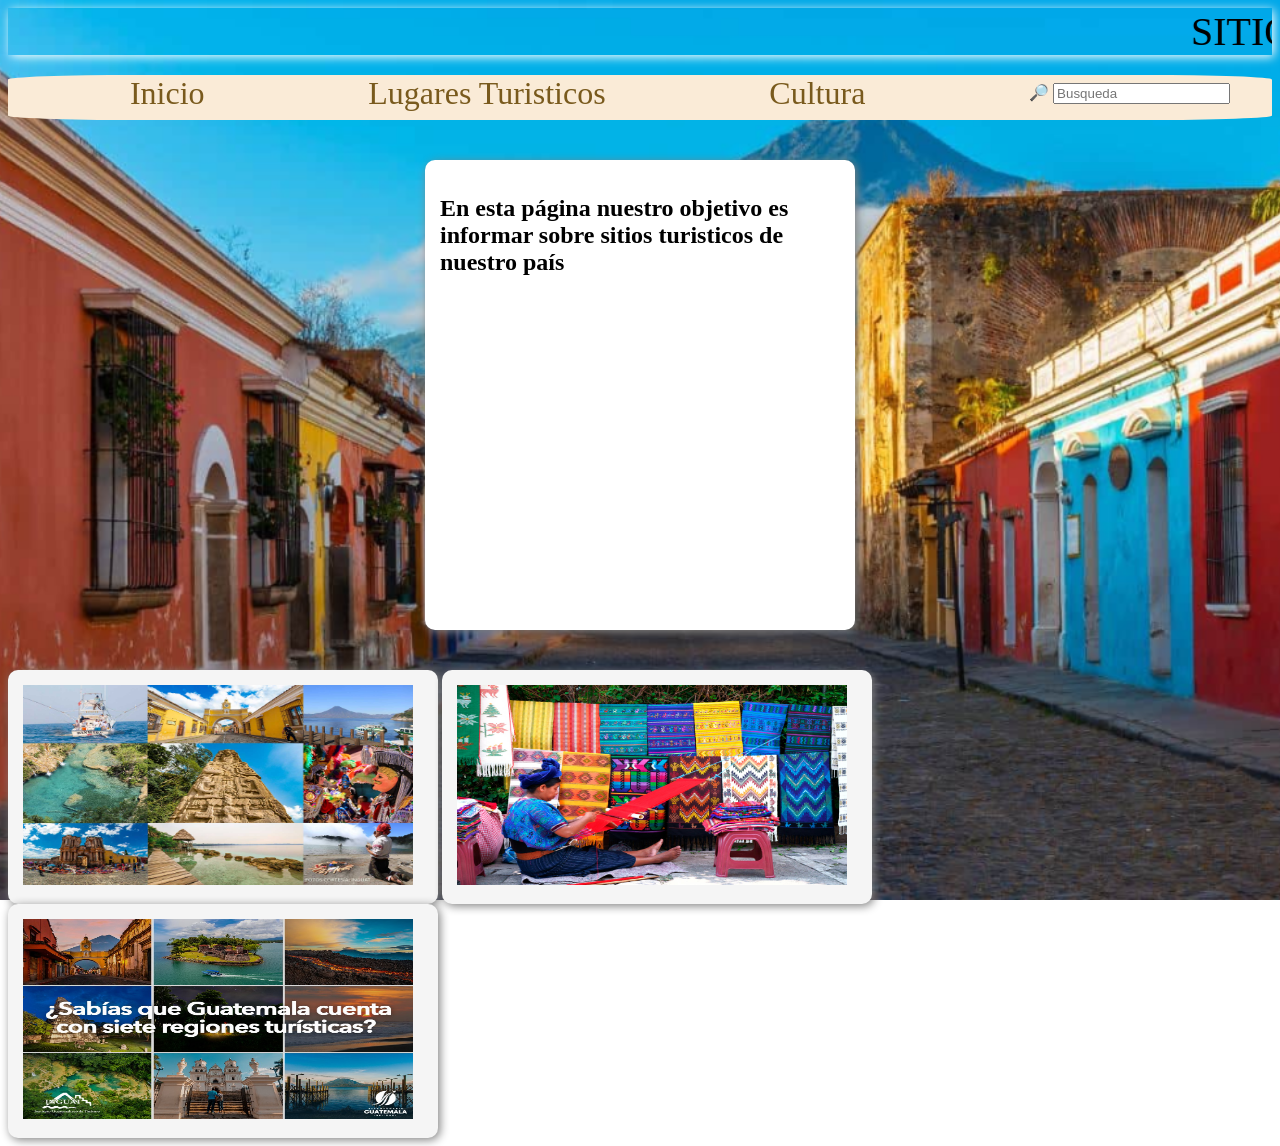
<file: index.html>
<!DOCTYPE html>
<html lang="en">
<head>
    <meta charset="UTF-8">
    <meta name="viewport" content="width=device-width, initial-scale=1.0">
    <title>Document</title>
    <link rel="stylesheet" href="estilos.css">
</head>
<body>
     <header>
        <marquee behavior="" direction="">SITIOS TURISTICOS DE GUATEMALA</marquee>
    
  <div class="barra-nav">
        <nav>

        <ul>
            <li><a href="index.html">Inicio</a></li>
            <li> <a href="lugares.html"> Lugares Turisticos</a></li>
            <li> <a href="cultura.html"> Cultura</a></li>
                 <div class="busqueda">
                    <span>🔎</span>
                    <input type="search" placeholder="Busqueda">
            </div>
        </ul>
    </nav>
    </div>
    </header>

<div class="tarjeta-grande">
    <h2>En esta página nuestro objetivo es informar sobre sitios turisticos de nuestro país</h2>
    <iframe
    width="380"
    height="315"
     src="https://www.youtube.com/embed/nAjLwAEiGHE" frameborder="0" allowfullscreen>
    </iframe>
</div>

  <div class="imagenes-lado">
    <img width="390" height="200" src="Posgrado-Turismo-Patrimonio.jpg" alt="0">
  </div>

  <div class="imagenes-lado">
    <img width="390" height="200" src="slider-turismo.jpg" alt="0">
  </div>

  <div class="imagenes-lado">
    <img width="390" height="200" src="regiones-turisticas-guatemala.jpg" alt="">
  </div>


</body>
</html>
</file>
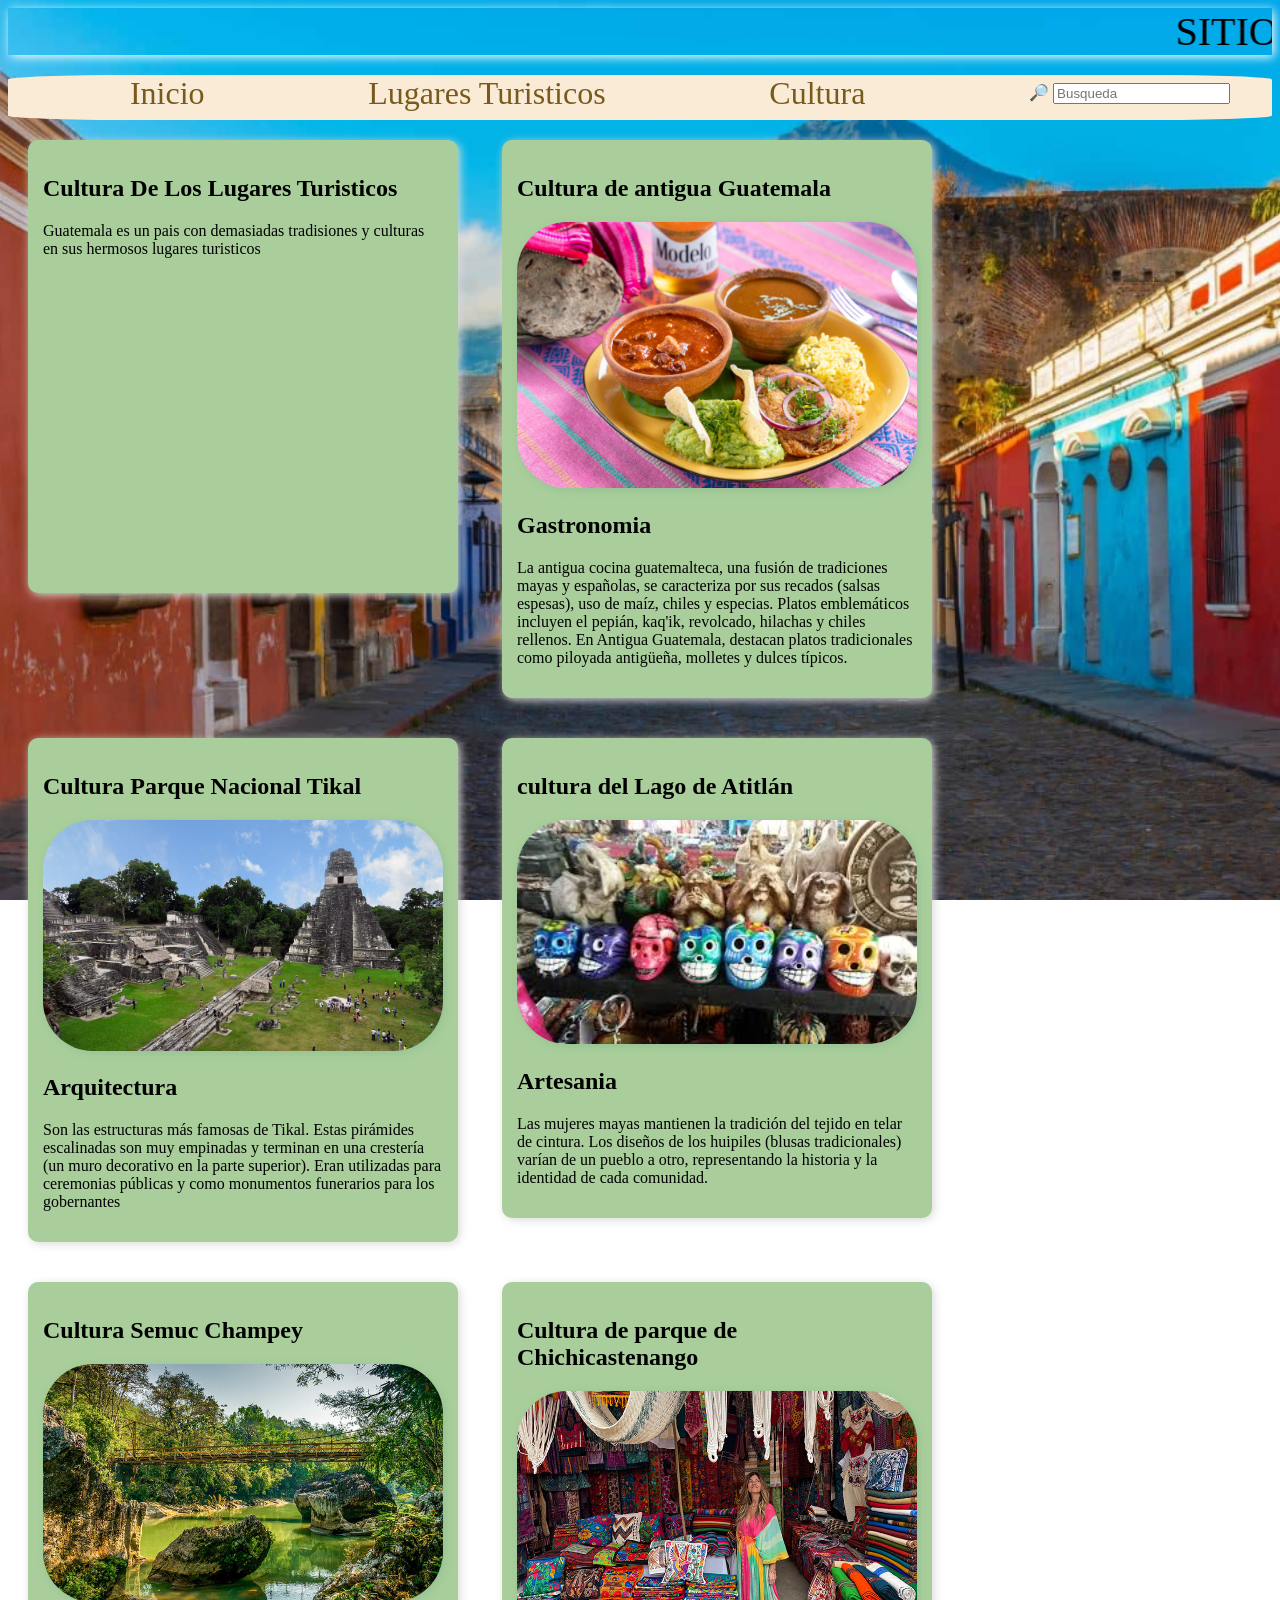
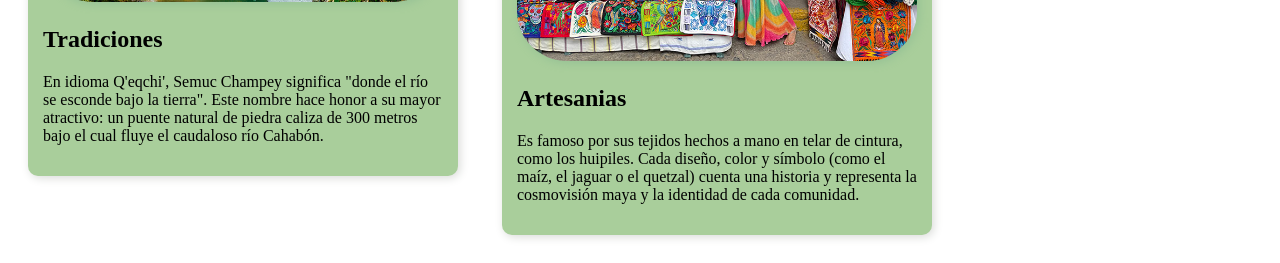
<file: cultura.html>
<!DOCTYPE html>
<html lang="en">
<head>
    <meta charset="UTF-8">
    <meta name="viewport" content="width=device-width, initial-scale=1.0">
    <title>Document</title>
    <link rel="stylesheet" href="cultura.css">
</head>
<body>

      <header>
        <marquee behavior="" direction="">SITIOS TURISTICOS DE GUATEMALA</marquee>
    </header>
    <div class="barra-nav">
        <nav>

        <ul>
            <li><a href="index.html">Inicio</a></li>
            <li> <a href="lugares.html"> Lugares Turisticos</a></li>
            <li> <a href="cultura.html"> Cultura</a></li>
                 <div class="busqueda">
                    <span>🔎</span>
                    <input type="search" placeholder="Busqueda">
            </div>
        </ul>
    </nav>
    </div>
    <section class="cultura">
        <div class="caja">
            <h1>Cultura De Los Lugares Turisticos</h1>
            <p>Guatemala es un pais con demasiadas tradisiones y culturas en sus hermosos lugares turisticos</p>
            <iframe width="400" height="300" src="https://www.youtube.com/embed/NO7_eOsRly8" frameborder="0"></iframe>
        </div>

        <div class="caja">
            <h1>Cultura de antigua Guatemala</h1>
            <img src="img/pepian.jpg" width="400">
            <h2>Gastronomia</h2>
            <p>La antigua cocina guatemalteca, una fusión de tradiciones mayas y españolas, se caracteriza por sus recados (salsas espesas), uso de maíz, chiles y especias. Platos emblemáticos incluyen el pepián, kaq'ik, revolcado, hilachas y chiles rellenos. En Antigua Guatemala, destacan platos tradicionales como piloyada antigüeña, molletes y dulces típicos.</p>
        </div>

        <div class="caja">
            <h1>Cultura Parque Nacional Tikal</h1>
            <img src="img/arquitectura.jpg" width="400">
            <h2>Arquitectura</h2>
            <p>Son las estructuras más famosas de Tikal. Estas pirámides escalinadas son muy empinadas y terminan en una crestería (un muro decorativo en la parte superior). Eran utilizadas para ceremonias públicas y como monumentos funerarios para los gobernantes</p>
        </div>

        <div class="caja">
            <h1>cultura del Lago de Atitlán</h1>
            <img src="img/artesania.jpg" width="400">
            <h2>Artesania</h2>
            <p>Las mujeres mayas mantienen la tradición del tejido en telar de cintura. Los diseños de los huipiles (blusas tradicionales) varían de un pueblo a otro, representando la historia y la identidad de cada comunidad.</p>
        </div>

        <div class="caja">
            <h1>Cultura Semuc Champey</h1>
            <img src="img/puente.jpg" width="400">
            <h2>Tradiciones</h2>
            <p>En idioma Q'eqchi', Semuc Champey significa "donde el río se esconde bajo la tierra". Este nombre hace honor a su mayor atractivo: un puente natural de piedra caliza de 300 metros bajo el cual fluye el caudaloso río Cahabón.</p>
        </div>

       <div class="caja">
            <h1>Cultura de parque de Chichicastenango</h1>
            <img src="img/chichi.jpg" width="400">
            <h2>Artesanias</h2>
            <p>Es famoso por sus tejidos hechos a mano en telar de cintura, como los huipiles. Cada diseño, color y símbolo (como el maíz, el jaguar o el quetzal) cuenta una historia y representa la cosmovisión maya y la identidad de cada comunidad.</p>
        </div>
    </section>

</body>
</html>
</file>
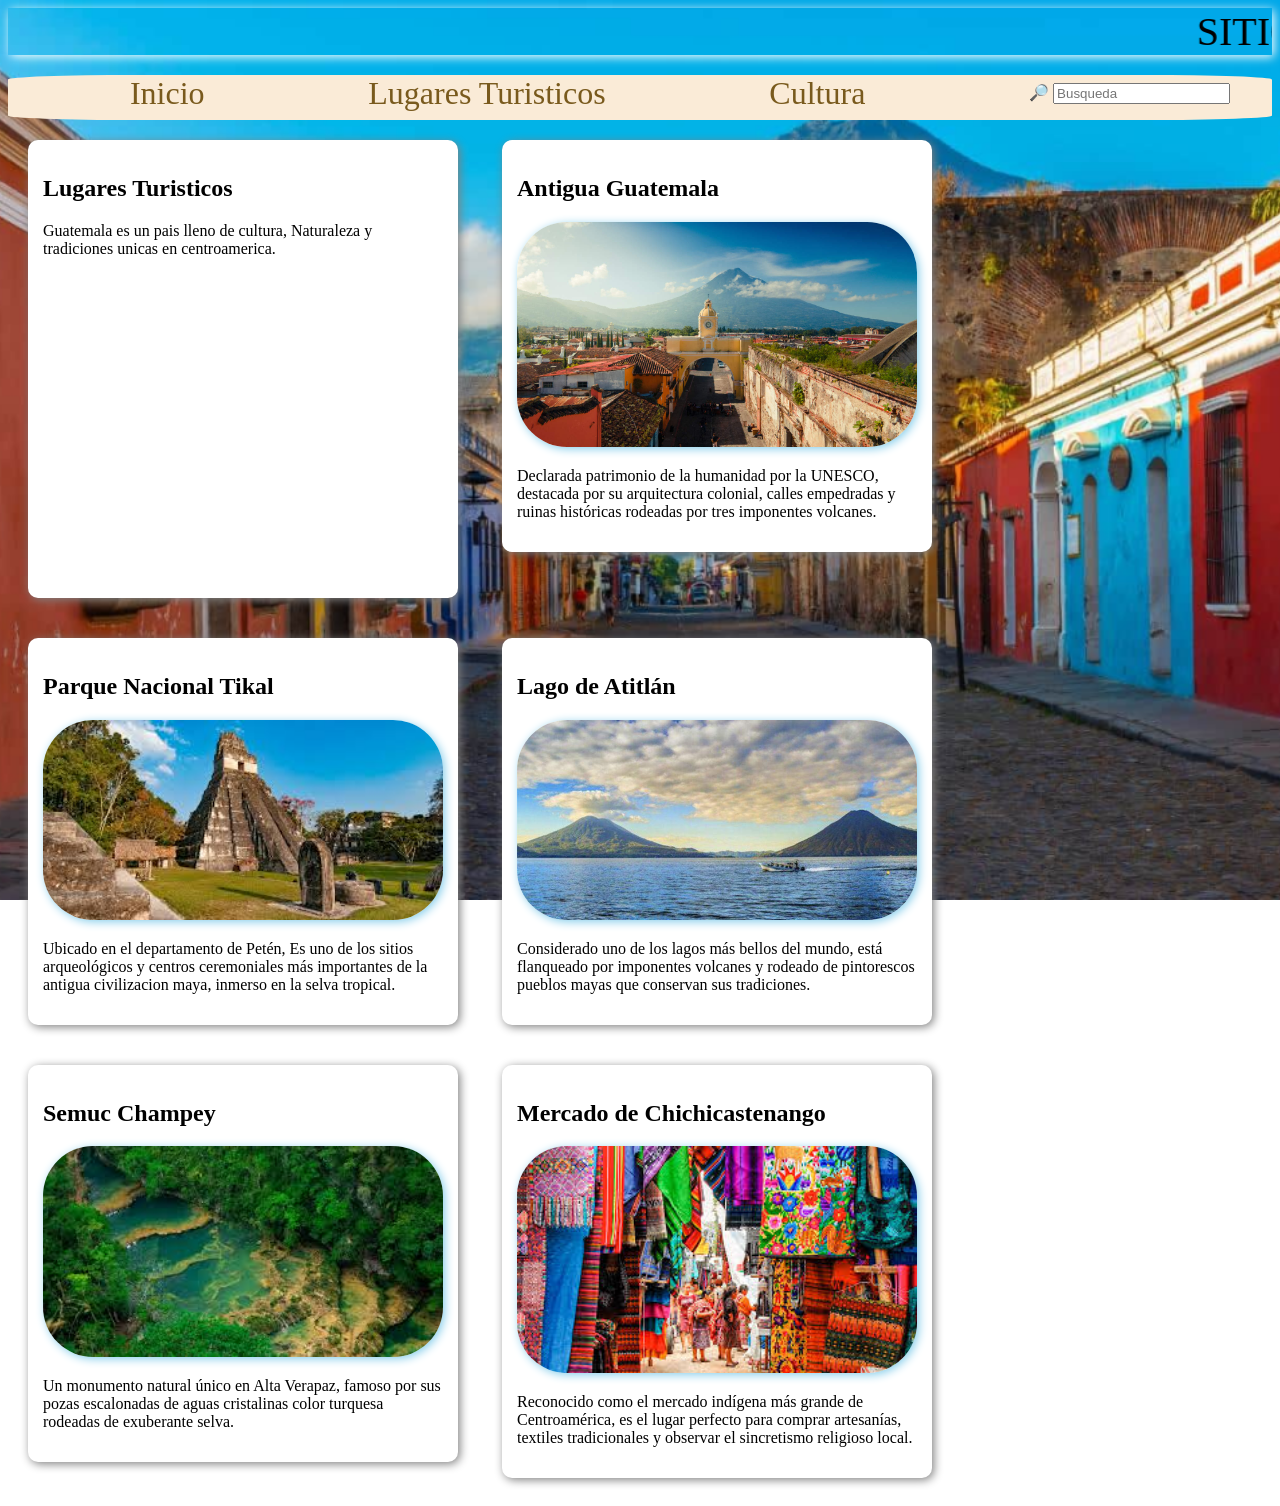
<file: lugares.html>
<!DOCTYPE html>
<html lang="en">
<head>
    <meta charset="UTF-8">
    <meta name="viewport" content="width=device-width, initial-scale=1.0">
    <title>Document</title>
    <link rel="stylesheet" href="lugares.css">
</head>
<body>

     <header>
        <marquee behavior="" direction="">SITIOS TURISTICOS DE GUATEMALA</marquee>
    </header>
      <div class="barra-nav">
        <nav>

        <ul>
            <li><a href="index.html">Inicio</a></li>
            <li> <a href="lugares.html"> Lugares Turisticos</a></li>
            <li> <a href="cultura.html"> Cultura</a></li>
                 <div class="busqueda">
                    <span>🔎</span>
                    <input type="search" placeholder="Busqueda">
            </div>
        </ul>
    </nav>
    </div> 
<section class="Lugares">

  <div class="tarjeta">
    <h1>Lugares Turisticos</h1>
    <p>Guatemala es un pais lleno de cultura, Naturaleza y tradiciones unicas en centroamerica.</p>
    <iframe width="390" height="305" src="https://www.youtube.com/embed/KIuXuPI0Ux0" title="YouTube video player" frameborder="0" allowfullscreen></iframe>
   </div>


    <div class="tarjeta">
        <h2>Antigua Guatemala</h2>
        <img src="img/antigua.jpg" width="400">
        <p>Declarada patrimonio de la humanidad por la UNESCO, destacada por su arquitectura colonial, calles empedradas y ruinas históricas  rodeadas por tres imponentes volcanes.</p>
    </div>

    <div class="tarjeta">
        <h2>Parque Nacional Tikal</h2>
        <img src="img/tikal 3.jpg" width="400">
        <p>Ubicado en el departamento de Petén, Es uno de los sitios arqueológicos y centros ceremoniales más importantes de la antigua civilizacion maya, inmerso en la selva tropical.</p>
    </div>

    <div class="tarjeta">
        <h2>Lago de Atitlán</h2>
        <img src="img/lago.jpg" width="400">
        <p>Considerado uno de los lagos más bellos del mundo, está flanqueado por imponentes volcanes y rodeado de pintorescos pueblos mayas que conservan sus tradiciones.</p>
    </div>

   <div class="tarjeta">
        <h2>Semuc Champey</h2>
        <img src="img/semuc.jpg" width="400">
        <p>Un monumento natural único en Alta Verapaz, famoso por sus pozas escalonadas de aguas cristalinas color turquesa rodeadas de exuberante selva.</p>
    </div>

    <div class="tarjeta">
        <h2>Mercado de Chichicastenango</h2>
        <img src="img/mercado.jpg" width="400">
        <p>Reconocido como el mercado indígena más grande de Centroamérica, es el lugar perfecto para comprar artesanías, textiles tradicionales y observar el sincretismo religioso local.</p>
    </div>
</section>
</body>
</html>
</file>
<file: estilos.css>
body{
   background-image: url(image-37-1024x683.png);
   background-position: center;
  background-repeat: no-repeat;
  background-size: cover;
  background-attachment: fixed;
}

marquee{
    font-size: 40px;
    box-shadow: 2px 2px 10px white;
}
h1{
    color: black;
    font-size: 40 px;
    font-family: Georgia, 'Times New Roman', Times, serif;
}

.barra-nav{
    border-radius: 10%;
    width: 100%;
    height: 5vh;
    background-color: antiquewhite;
}

ul{
    display: flex;
    width: 100%;
    justify-content: space-around;
    align-items: center;
}

li{
    font-size: 32px;
    list-style: none;
}

ul li a{
    color: rgb(121, 90, 29);
    text-decoration: none;
}

.box{
    background-color: rgb(215, 208, 153);
    text-align: center;
    border-radius: 5px;
}
.tarjeta-grande{
    width: 400px;
    background: white;
    border: 2px;
    padding: 15px;
    margin: 40px auto;
    border-radius: 10px;
    box-shadow: 2px 2px 10px gray;
  
}

.imagenes-lado{
    width: 400px;
    background: whitesmoke;
    border: 2px;
    border-radius: 10px;
    box-shadow: 2px 2px 10px gray;
    padding: 15px;
    display: inline-block;
}

.imagenes-lado{

    width: 400px;
    background: whitesmoke;
    border: 2px;
    border-radius: 10px;
    box-shadow: 2px 2px 10px gray;
    padding: 15px;
    display: inline-block;
}

.imagenes-lado{

    width: 400px;
    background: whitesmoke;
    border: 2px;
    border-radius: 10px;
    box-shadow: 2px 2px 10px gray;
    padding: 15px;
    display: inline-block;
}
</file>
<file: cultura.css>
body{
   background-image: url(image-37-1024x683.png);
   background-position: center;
  background-repeat: no-repeat;
  background-size: cover;
  background-attachment: fixed;
}

marquee{
    font-size: 40px;
    box-shadow: 2px 2px 10px white;
}

h1{
    color: black;
    font-size: 40 px;
    font-family: Georgia, 'Times New Roman', Times, serif;
}

.barra-nav{
    border-radius: 10%;
    width: 100%;
    height: 5vh;
    background-color: antiquewhite;
}

ul{
    display: flex;
    width: 100%;
    justify-content: space-around;
    align-items: center;
}

li{
    font-size: 32px;
    list-style: none;
}

ul li a{
    color: rgb(121, 90, 29);
    text-decoration: none;
}

.caja{
    width: 400px;
    background: rgb(169, 206, 155);
    border: 2px;
    padding: 15px;
    margin: 20px;
    border-radius: 10px;
    box-shadow: 2px 2px 10px rgb(217, 219, 216);
    display: inline-block;
    vertical-align: top;
}
img{
    border-radius: 50px;
    box-shadow: 2px 2px 10px rgb(149, 193, 149);
}
iframe{
    border-radius: 30px;
}
</file>
<file: lugares.css>
body{
   background-image: url(image-37-1024x683.png);
   background-position: center;
  background-repeat: no-repeat;
  background-size: cover;
  background-attachment: fixed;
}
marquee{
    font-size: 40px;
    box-shadow: 2px 2px 10px white;
}
    

h1{
    color: black;
    font-size: 40 px;
    font-family: Georgia, 'Times New Roman', Times, serif;
}

.barra-nav{
    border-radius: 10%;
    width: 100%;
    height: 5vh;
    background-color: antiquewhite;
}

ul{
    display: flex;
    width: 100%;
    justify-content: space-around;
    align-items: center;
}

li{
    font-size: 32px;
    list-style: none;
}

ul li a{
    color: rgb(121, 90, 29);
    text-decoration: none;
}

.tarjeta{
    width: 400px;
    background: white;
    border: 2px;
    padding: 15px;
    margin: 20px;
    border-radius: 10px;
    box-shadow: 2px 2px 10px gray;
    display: inline-block;
    vertical-align: top;
}
img{
    border-radius: 50px;
    box-shadow:2px 2px 10px skyblue;
}
iframe{
    border-radius: 30px;
}
</file>
